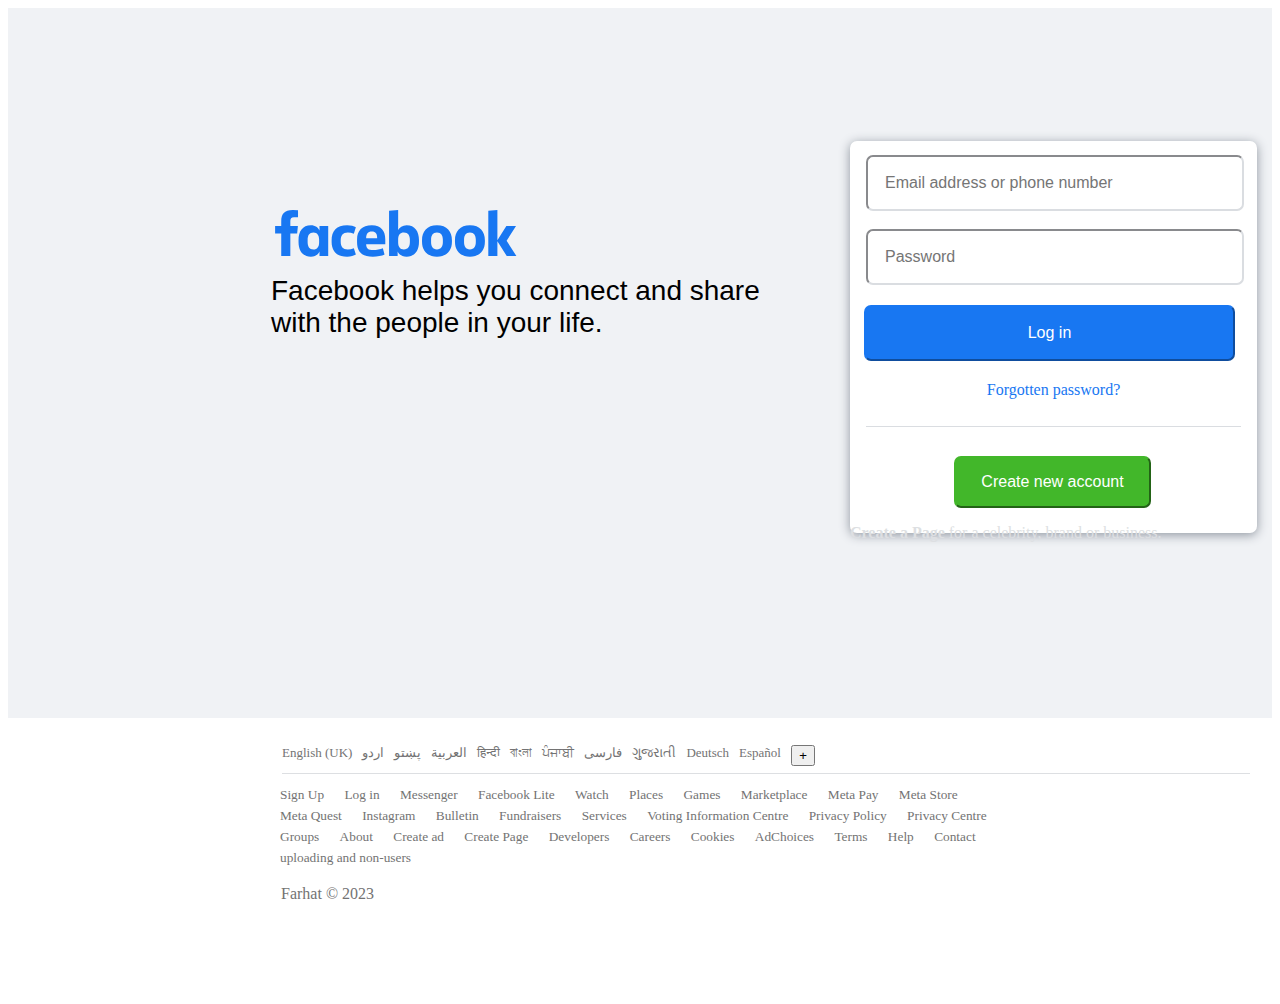
<file: index.html>
<!DOCTYPE html>
<html lang="en">
<head>
    <meta charset="UTF-8">
    <meta http-equiv="X-UA-Compatible" content="IE=edge">
    <meta name="viewport" content="width=device-width, initial-scale=1.0">
    <link rel="stylesheet" href="assets/style.css">
    <link rel="stylesheet" href="https://cdnjs.cloudflare.com/ajax/libs/font-awesome/6.4.0/css/all.min.css" integrity="sha512-iecdLmaskl7CVkqkXNQ/ZH/XLlvWZOJyj7Yy7tcenmpD1ypASozpmT/E0iPtmFIB46ZmdtAc9eNBvH0H/ZpiBw==" crossorigin="anonymous" referrerpolicy="no-referrer" />
    <title>facebook</title>
</head>
<body>
    <div class="container">
    <div class="img">
        <img src="assets/img/fb-logo-img.svg" alt="">
    </div>
    <div class="text">
        <h1 class="text1">Facebook helps you connect and share with the people in your life.</h1>
    </div>
<div class="form">  

    <input type="email" class="form-control" id="email" name="email" placeholder="Email address or phone number " required=""><br><br>
    <input type="password" class="form-control" id="password" name="password" placeholder="Password" required="">
    <button class="btn-1">Log in</button>
        <h2 class="text2">Forgotten password?</h2>
        <h3></h3>
        <!-- <button class="btn-2">Create new account</button> -->
        <a href="https://www.facebook.com/campaign/landing.php?campaign_id=1653377901&extra_1=s%7Cc%7C318307045126%7Ce%7Cfacebook%27%7C&placement=&creative=318307045126&keyword=facebook%27&partner_id=googlesem&extra_2=campaignid%3D1653377901%26adgroupid%3D65139789042%26matchtype%3De%26network%3Dg%26source%3Dnotmobile%26search_or_content%3Ds%26device%3Dc%26devicemodel%3D%26adposition%3D%26target%3D%26targetid%3Dkwd-362360550869%26loc_physical_ms%3D1011081%26loc_interest_ms%3D%26feeditemid%3D%26param1%3D%26param2%3D&gclid=EAIaIQobChMImbGfo7rN_gIVQgKLCh0Z-gh5EAAYASAAEgKtm_D_BwE"><button class="btn-2">Create new account</button></a>    
        <div>
            <p class="text5"><span class="span1">Create a Page</span> for a celebrity, brand or business.</p>
        </div>
    </div>

<div class="list">
    <ul>
        <li>English (UK)</li>
        <li>اردو</li>
        <li>پښتو</li>
        <li>العربية</li>
        <li>हिन्दी</li>
        <li>বাংলা</li>
        <li>ਪੰਜਾਬੀ</li>
        <li>فارسی</li>
        <li>ગુજરાતી</li>
        <li>Deutsch</li>
        <li>Español</li>
        <li><button><i class="fa-sharp fa-regular fa-plus-large">+</i></button></li>    
    </ul>
</div>
<div class="line"></div>
<div>
  <P  class="text3">
<span>Sign Up</span> <span>Log in</span> <span>Messenger</span> <span>Facebook Lite</span> <span>Watch</span> <span>Places</span> <span>Games</span> <span>Marketplace</span> <span>Meta Pay</span> <span>Meta Store</span> <span>Meta Quest</span> <span>Instagram</span> <span>Bulletin</span> <span>Fundraisers</span> <span>Services</span> <span>Voting Information Centre</span> <span>Privacy Policy</span> <span>Privacy Centre</span> <span>Groups</span> <span>About</span> <span>Create ad</span> <span>Create Page</span> <span>Developers</span> <span>Careers</span> <span>Cookies</span> <span>AdChoices</span> <span>Terms</span> <span>Help</span> <span>Contact uploading and non-users</span>
  </P>
  <P class="text4"><span> Farhat © 2023</span></P>
</div>
</div>
</body> 
</html>
</file>
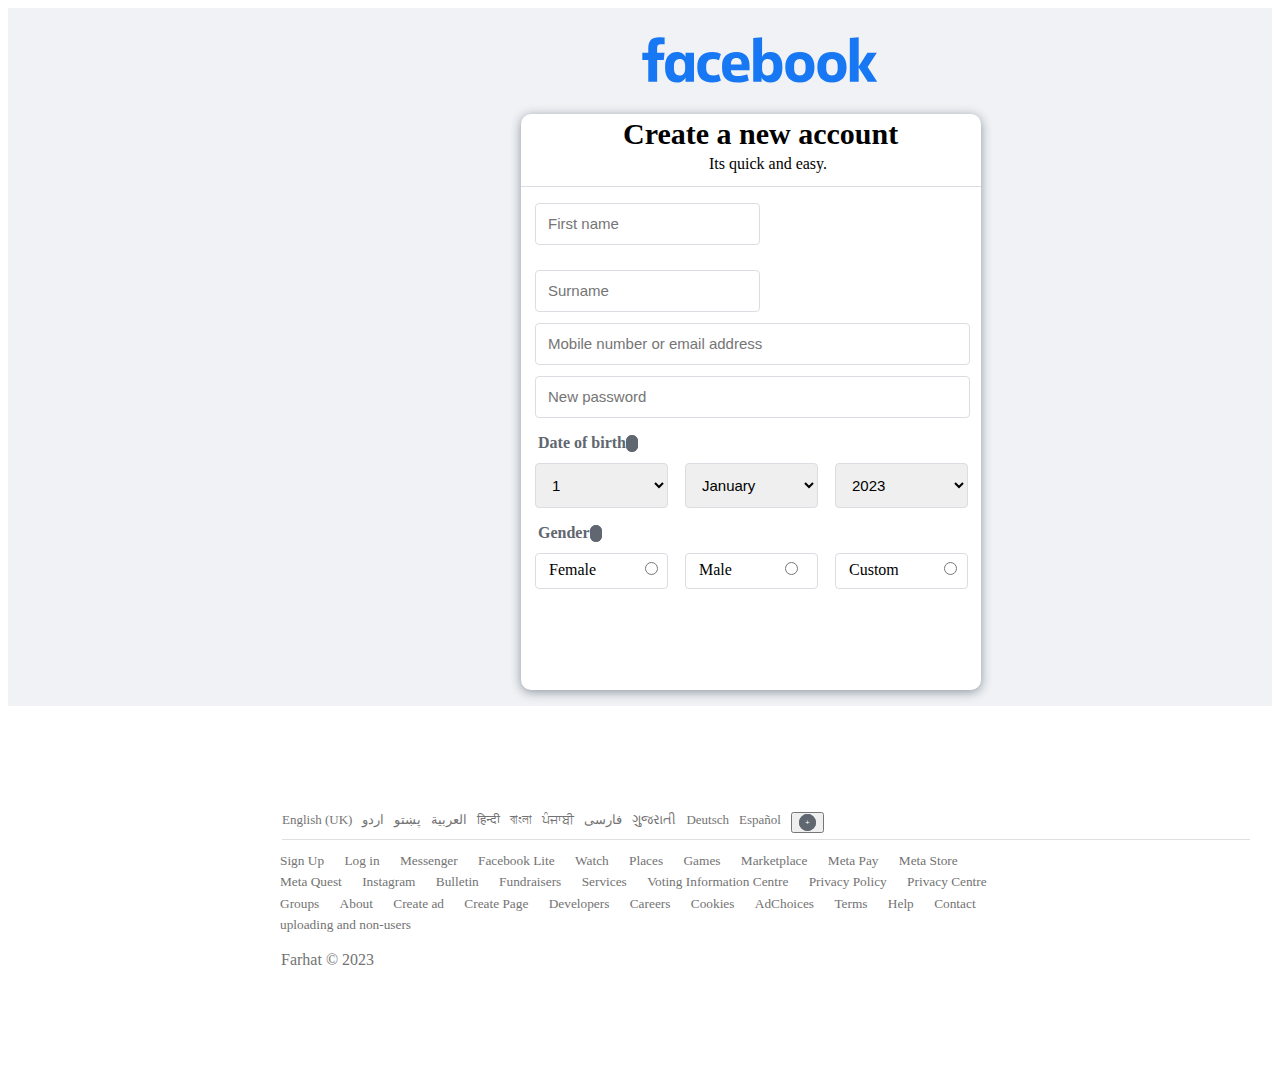
<file: sign-up.html>
<!DOCTYPE html>
<html lang="en">
<head>
    <meta charset="UTF-8">
    <meta http-equiv="X-UA-Compatible" content="IE=edge">
    <meta name="viewport" content="width=device-width, initial-scale=1.0">
    <link rel="stylesheet" href="assets/sign-up.css">
    <link rel="stylesheet" href="https://cdnjs.cloudflare.com/ajax/libs/font-awesome/6.4.0/css/all.min.css" integrity="sha512-iecdLmaskl7CVkqkXNQ/ZH/XLlvWZOJyj7Yy7tcenmpD1ypASozpmT/E0iPtmFIB46ZmdtAc9eNBvH0H/ZpiBw==" crossorigin="anonymous" referrerpolicy="no-referrer" />
    <title>Sign_Up_Page</title>
</head>
<body>
    <!-- SIGN UP PAGE -->
    <div class="container">
        <!-- HEAD IMAGE -->
    <div class="img">
        <img src="assets/img/fb-logo-img.svg" alt="">
    </div>
    <!--  -->
    <!-- FORM -->
    <div class="form">
        <!-- FORM HEADER -->
        <div>
            <p class="text1">Create a new account</p>
            <p class="text2">Its quick and easy.</p>
        <h1></h1>
        </div>
        <!--  -->
        <!-- FORM INPUT -->
         <div>
         <input type="text" class="form-control" id="name" name="name" placeholder="First name" required="">
         <input type="text" class="form-control" id="surname" name="surname" placeholder="Surname" required="">
         <input type="email" class="form-control1" id="email" name="email" placeholder="Mobile number or email address" required="">
         <input type="password" class="form-control1" id="password" name="password" placeholder="New password" required="">
        </div>
        <!--  -->
        <!-- DATE OF BIRTH -->
        <div class="birthday">
        <h2>Date of birth <a href="#"><i class="fa-regular fa-question"></i></a></h2>
        <select aria-label="date" name="date" id="date" class="form-control2">
            <option value="1">1</option>
            <option value="2">2</option>
            <option value="3">3</option>
            <option value="4">4</option>
            <option value="5">5</option>
            <option value="6">6</option>
            <option value="7">7</option>
            <option value="8">8</option>
            <option value="9">9</option>
            <option value="10">10</option>
            <option value="11">11</option>
            <option value="12">12</option>
            <option value="13">13</option>
            <option value="14">14</option>
            <option value="15">15</option>
            <option value="16">16</option>
            <option value="17">17</option>
            <option value="18">18</option>
            <option value="19">19</option>
            <option value="20">20</option>
            <option value="21">21</option>
            <option value="22">22</option>
            <option value="23">23</option>
            <option value="24">24</option>
            <option value="25">25</option>
            <option value="26">26</option>
            <option value="27">27</option>
            <option value="28">28</option>
            <option value="29">29</option>
            <option value="30">30</option>
            <option value="31">31</option>
        </select>
        <select aria-label="month" name="month" id="month" class="form-control2">
            <option value="January">January</option>
            <option value="Febuary">Febuary</Febuaryption>
            <option value="March">March</option>
            <option value="April">April</option>
            <option value="May">May</option>
            <option value="June">June</option>
            <option value="Jully">Jully</option>
            <option value="August">August</option>
            <option value="September">September</option>
            <option value="October">October</option>
            <option value="November">November</option>
            <option value="December">December</option>
        </select>
        <select aria-label="Year" name="year" id="year" class="form-control2">
            <option value="2023" selected="1">2023</option>
            <option value="2022">2022</option>
            <option value="2021">2021</option>
            <option value="2020">2020</option>
            <option value="2019">2019</option>
            <option value="2018">2018</option>
            <option value="2017">2017</option>
            <option value="2016">2016</option>
            <option value="2015">2015</option>
            <option value="2014">2014</option>
            <option value="2013">2013</option>
            <option value="2012">2012</option>
            <option value="2011">2011</option>
            <option value="2010">2010</option>
            <option value="2009">2009</option>
            <option value="2008">2008</option>
            <option value="2007">2007</option>
            <option value="2006">2006</option>
            <option value="2005">2005</option>
            <option value="2004">2004</option>
            <option value="2003">2003</option>
            <option value="2002">2002</option>
            <option value="2001">2001</option>
            <option value="2000">2000</option>
            <option value="1999">1999</option>
            <option value="1998">1998</option>
            <option value="1997">1997</option>
            <option value="1996">1996</option>
            <option value="1995">1995</option>
            <option value="1994">1994</option>
            <option value="1993">1993</option>
            <option value="1992">1992</option>
            <option value="1991">1991</option>
            <option value="1990">1990</option>
            <option value="1989">1989</option>
            <option value="1988">1988</option>
            <option value="1987">1987</option>
            <option value="1986">1986</option>
            <option value="1985">1985</option>
            <option value="1984">1984</option>
            <option value="1983">1983</option>
            <option value="1982">1982</option>
            <option value="1981">1981</option>
            <option value="1980">1980</option>
            <option value="1979">1979</option>
            <option value="1978">1978</option>
            <option value="1977">1977</option>
            <option value="1976">1976</option>
            <option value="1975">1975</option>
            <option value="1974">1974</option>
            <option value="1973">1973</option>
            <option value="1972">1972</option>
            <option value="1971">1971</option>
            <option value="1970">1970</option>
            <option value="1969">1969</option>
            <option value="1968">1968</option>
            <option value="1967">1967</option>
            <option value="1966">1966</option>
            <option value="1965">1965</option>
            <option value="1964">1964</option>
            <option value="1963">1963</option>
            <option value="1962">1962</option>
            <option value="1961">1961</option>
            <option value="1960">1960</option>
            <option value="1959">1959</option>
            <option value="1958">1958</option>
            <option value="1957">1957</option>
            <option value="1956">1956</option>
            <option value="1955">1955</option>
            <option value="1954">1954</option>
            <option value="1953">1953</option>
            <option value="1952">1952</option>
            <option value="1951">1951</option>
            <option value="1950">1950</option>
            <option value="1949">1949</option>
            <option value="1948">1948</option>
            <option value="1947">1947</option>
            <option value="1946">1946</option>
            <option value="1945">1945</option>
            <option value="1944">1944</option>
            <option value="1943">1943</option>
            <option value="1942">1942</option>
            <option value="1941">1941</option>
            <option value="1940">1940</option>
            <option value="1939">1939</option>
            <option value="1938">1938</option>
            <option value="1937">1937</option>
            <option value="1936">1936</option>
            <option value="1935">1935</option>
            <option value="1934">1934</option>
            <option value="1933">1933</option>
            <option value="1932">1932</option>
            <option value="1931">1931</option>
            <option value="1930">1930</option>
            <option value="1929">1929</option>
            <option value="1928">1928</option>
            <option value="1927">1927</option>
            <option value="1926">1926</option>
            <option value="1925">1925</option>
            <option value="1924">1924</option>
            <option value="1923">1923</option>
            <option value="1922">1922</option>
            <option value="1921">1921</option>
            <option value="1920">1920</option>
            <option value="1919">1919</option>
            <option value="1918">1918</option>
            <option value="1917">1917</option>
            <option value="1916">1916</option>
            <option value="1915">1915</option>
            <option value="1914">1914</option>
            <option value="1913">1913</option>
            <option value="1912">1912</option>
            <option value="1911">1911</option>
            <option value="1910">1910</option>
            <option value="1909">1909</option>
            <option value="1908">1908</option>
            <option value="1907">1907</option>
            <option value="1906">1906</option>
            <option value="1905">1905</option>
        </select>
        </div>
        <!--  -->
        <!-- GENDERS -->
        <div class="gender">
        <h2>Gender <a href="#"><i class="fa-regular fa-question"></i></a></h2>
        <div class="female">
              <label for="female">Female        </label>
              <input type="radio" id="female" name="gender">

        </div>
            
        <div class="male">
              <label for="male">Male         </label>
              <input type="radio" id="male" name="gender">
        </div>
      
        <div class="custom">
              <label for="custom">Custom       </label>
              <input type="radio" id="custom" name="gender">
        </div>
        </div>
    </div>
    <!-- FORM END -->
    <!-- FOOTER -->
    <div class="list">
    <ul>
        <li>English (UK)</li>
        <li>اردو</li>
        <li>پښتو</li>
        <li>العربية</li>
        <li>हिन्दी</li>
        <li>বাংলা</li>
        <li>ਪੰਜਾਬੀ</li>
        <li>فارسی</li>
        <li>ગુજરાતી</li>
        <li>Deutsch</li>
        <li>Español</li>
        <li><button><i class="fa-sharp fa-regular fa-plus-large">+</i></button></li>    
    </ul>
</div>
<div class="line"></div>
<div>
  <P  class="text3">
<span>Sign Up</span> <span>Log in</span> <span>Messenger</span> <span>Facebook Lite</span> <span>Watch</span> <span>Places</span> <span>Games</span> <span>Marketplace</span> <span>Meta Pay</span> <span>Meta Store</span> <span>Meta Quest</span> <span>Instagram</span> <span>Bulletin</span> <span>Fundraisers</span> <span>Services</span> <span>Voting Information Centre</span> <span>Privacy Policy</span> <span>Privacy Centre</span> <span>Groups</span> <span>About</span> <span>Create ad</span> <span>Create Page</span> <span>Developers</span> <span>Careers</span> <span>Cookies</span> <span>AdChoices</span> <span>Terms</span> <span>Help</span> <span>Contact uploading and non-users</span>
  </P>
  <P class="text4"><span> Farhat © 2023</span></P>
</div>
<!--  -->
    </div>
    <!-- SIGN UP PAGE COMPLETED -->
</body>
</html>
</file>
<file: assets/style.css>
.container{
    width: 100%;
    height: 710px;
    background: #f0f2f5;
}
img{

    height: 106px;
    margin: 172px;
    margin-left: 237px;
}
.text1{
    font-family: SFProDisplay-Regular, Helvetica, Arial, sans-serif;
    font-size: 28px;
    font-weight: normal;
    line-height: 32px;
    width: 500px;
    position: relative;
    bottom: 206px;
    margin-inline: 263px;
}
.form{
    background-color: #fff;
    width: 407px;
    height: 378px;
    margin-inline: 842px;
    position: relative;
    bottom: 423px;
  border-radius: 7px;
  padding-top: 14px;
  color: #dddfe2;
  box-shadow: 0px 2px 11px #8d949e;

}
.form-control{
    border-radius: 7px;
    border-color:#dadde1;
    padding: 17px;
    width: 340px;
    margin-inline: 16px;
    font-size: 16px;
    font-weight: 500;
}
.form-control:hover{
    border-color: #1877f2;
    transition-delay: 0.3s;
}

/* .text2{
    font-family: inherit;
    text-align: center;
    position: relative;
    top: 23px;
} */
.btn-1{
    border-radius: 7px;
    background-color: #1877f2;
    border-color:#1877f2;
    color: #fff;
    padding: 17px;
    width: 371px;
    margin-inline: 14px;
    margin-top: 20px;
    font-size: 16px;
    font-weight: 500;
    cursor: pointer;
}
.text2{
    font-family:inherit;
    color: #1877f2;
    font-size: 16px;
    font-weight: 500;
    text-align: center;
    padding: 7px;
    cursor: pointer;
}
.text2:hover{
    text-decoration: underline;
}
h3::after{
    content: "";
    align-items: center;
    border-bottom: 1px solid #dadde1;
    display: flex;
    margin: 20px 16px;
    text-align: center;
}
.btn-2{
    border-radius: 7px;
    background-color: #42b72a;;
    border-color:#42b72a;;
    color: #fff;
    padding: 15px;
    width: 197px;
    margin-inline: 104px;
    margin-top: 9px;
    font-size: 16px;
    font-weight: 500;
    cursor: pointer;

}
li{
    float: left;
    text-decoration: none;
    list-style: none;
    padding: 5px;
    position: relative;
    bottom: 232px;
    left: 229px;
    align-items: center;
    color: #737373;
    font-size: small;
    font-family: inherit;
}
li:hover{
    text-decoration: underline;
    cursor: pointer;

}
/* .line{
    border-bottom: 1px solid #dddfe2;
    font-size: 1px;
    height: 8px;
    margin-bottom: 8px;
} */
.line::after{
    content: "";
    border-bottom: 1px solid #dddfe2;
    display: flex;
    position: relative;
    right: -274px;
    bottom: 230px;
    width: 968px;
}
.text3{
    margin-top: -220px;
    margin-inline: 272px;
    /* text-indent: 50px; */
    /* letter-spacing: 5px; */
    word-spacing: 17px;
    line-height: 1.6;
    font-family: inherit;
    color: #737373;
    font-size: smaller;
}
span:hover{
    text-decoration: underline;
    cursor: pointer;

}
span{
    word-spacing: 0px;
}
.text4{
    margin-inline: 273px;
    color: #737373;
}

.span1{
font-weight: 600;
}
</file>
<file: assets/sign-up.css>
.container{
    width: 100%;
    height: 730px;
    background: #f0f2f5;
}
img{

    height: 103px;
    margin-inline: 605px;
}
.form{
  background-color: #fff;
  width: 460px;
  height: 576px;
  margin-inline: 513px;
  margin-top: -31px;
  border-radius: 10px;
  box-shadow: 0px 2px 11px #8d949e;
  

}
.text1{
    font-family: inherit;
    /* margin-inline: 82px; */
    font-size: 30px;
    font-weight: 600;
    position: relative;
    left: 102px;
    top: 3px;
    /* padding: 5px; */
}
.text2{
    /* margin-inline: 158px; */
    font-size: 16px;
    font-weight: 500;
    position: relative;
    bottom: 23px;
    left: 188px;
}
h1::after{
    content: "";
    border-bottom: 1px solid #dadde1;
    display: flex;
    margin: -31px 0;
}

.form-control{
    font-family: SFProDisplay-Regular, Helvetica, Arial, sans-serif;
    font-size: 15px;
    line-height: 16px;
    padding: 12px;
    border: 1px solid #dadde1;
    border-radius: 4px;
    margin: 25px -1px 0 14px;
}
.form-control1{
    font-family: SFProDisplay-Regular, Helvetica, Arial, sans-serif;
    font-size: 15px;
    line-height: 16px;
    padding: 12px;
    border: 1px solid #dadde1;
    border-radius: 4px;
    margin: 11px -1px 0 14px;
    width: 409px;
}
.fa-regular{
    
    border: 1px solid #606770;
    border-radius: 1pc;
    background-color: #606770;
    font-size: 8px;
    padding: 3px 5px;
    color: white;
    position: relative;
    bottom: 2px;
}

h2{
  color: #606770;  
  margin:16px -1px 0 17px;
  font-size: inherit;

}
.form-control2{
    font-family: SFProDisplay-Regular, Helvetica, Arial, sans-serif;
    font-size: 15px;
    line-height: 16px;
    padding: 12px;
    border: 1px solid #dadde1;
    border-radius: 4px;
    margin: 11px -1px 0 14px;
    width: 133px;
}

.female{
    background-color: #fff;
    border: 1px solid #dadde1;
    border-radius: 4px;
    box-sizing: border-box;
    display: inline-block;
    height: 36px;
    margin: 11px -1px 0 14px;
    padding: 5px;
    position: relative;
    width: 133px;

}
.male{
    background-color: #fff;
    border: 1px solid #dadde1;
    border-radius: 4px;
    box-sizing: border-box;
    display: inline-block;
    height: 36px;
    margin: 11px -1px 0 14px;
    padding: 5px;
    position: relative;
    width: 133px;

}
.custom{
    background-color: #fff;
    border: 1px solid #dadde1;
    border-radius: 4px;
    box-sizing: border-box;
    display: inline-block;
    height: 36px;
    margin: 11px -1px 0 14px;
    padding: 5px;
    position: relative;
    width: 133px;
}
.list{
    background-color: #fff;
    width: 100%;
    height: 363px;
}
li{
    float: left;
    text-decoration: none;
    list-style: none;
    padding: 5px;
    position: relative;
    bottom: -101px;
    left: 229px;
    align-items: center;
    color: #737373;
    font-size: small;
    font-family: inherit;
}
li:hover{
    text-decoration: underline;
    cursor: pointer;

}
/* .line{
    border-bottom: 1px solid #dddfe2;
    font-size: 1px;
    height: 8px;
    margin-bottom: 8px;
} */
.line::after{
    content: "";
    border-bottom: 1px solid #dddfe2;
    display: flex;
    position: relative;
    right: -274px;
    bottom: 230px;
    width: 968px;
}
.text3{
    margin-top: -220px;
    margin-inline: 272px;
    /* text-indent: 50px; */
    /* letter-spacing: 5px; */
    word-spacing: 17px;
    line-height: 1.6;
    font-family: inherit;
    color: #737373;
    font-size: smaller;
}
span:hover{
    text-decoration: underline;
    cursor: pointer;

}
span{
    word-spacing: 0px;
}
.text4{
    margin-inline: 273px;
    color: #737373;
}
.text5{    
    color: black;
    margin-top: 55px;
    margin-inline: 47px;
    font-family: inherit;
}
</file>
